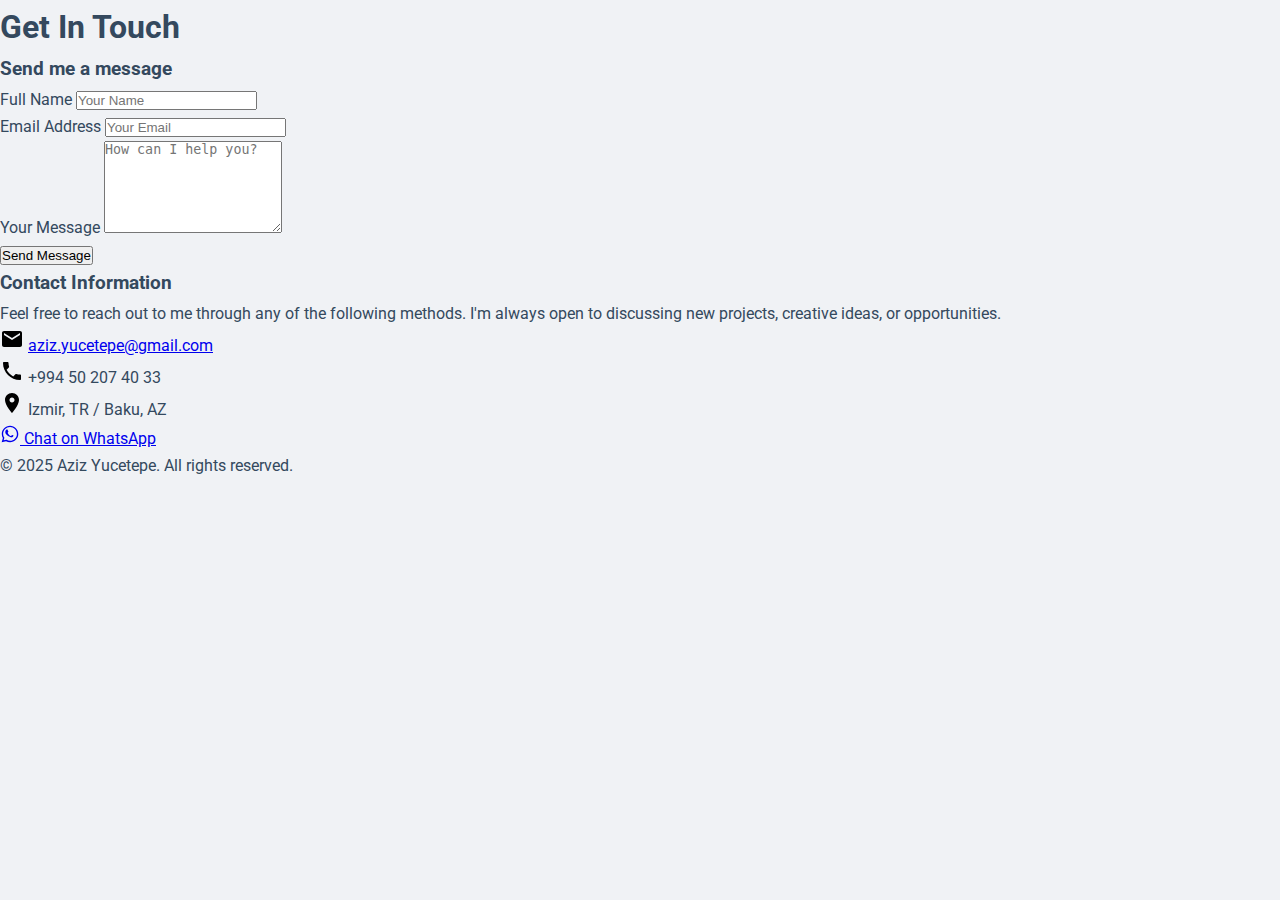
<file: contact.html>
<!DOCTYPE html>
<html lang="en">
<head>
    <meta charset="UTF-8">
    <meta name="viewport" content="width=device-width, initial-scale=1.0">
    <title>Contact | Aziz Yucetepe</title>
    <link rel="stylesheet" href="style.css">
    <link rel="icon" href="/favicon.ico" sizes="any">
<link rel="icon" href="images/logo.svg" type="image/svg+xml">
<link rel="apple-touch-icon" href="images/apple-touch-icon.png">
    <meta property="og:image" content="https://ayucetepe.github.io/images/logo.png">
    <script src="translations.js"></script>
</head>
<body>
  <header id="global-header"></header>

    <div class="container">
        <main>
            <h1 class="page-title">Get In Touch</h1>

            <div class="contact-page-wrapper card">
                <!-- Sol Taraf: İletişim Formu -->
                <div class="contact-form-section">
                    <h3>Send me a message</h3>
                    <!--
                        ÖNEMLİ: Aşağıdaki 'action' kısmını kendi Formspree URL'n ile değiştir!
                    -->
                    <!-- Bu bloğu kopyalayıp mevcut formun yerine yapıştır -->
<form action="https://formspree.io/f/mdkbjozv" method="POST">
    <div class="form-group">
        <label for="name">Full Name</label>
        <input type="text" id="name" name="name" placeholder="Your Name" required>
    </div>
    <div class="form-group">
        <label for="email">Email Address</label>
        <input type="email" id="email" name="email" placeholder="Your Email" required>
    </div>
    <div class="form-group">
        <label for="message">Your Message</label>
        <textarea id="message" name="message" rows="6" placeholder="How can I help you?" required></textarea>
    </div>
    <button type="submit" class="btn btn-primary">Send Message</button>
</form>
                </div>

                <!-- Sağ Taraf: Diğer İletişim Bilgileri -->
                <div class="contact-info-section">
                    <h3>Contact Information</h3>
                    <p>Feel free to reach out to me through any of the following methods. I'm always open to discussing new projects, creative ideas, or opportunities.</p>

                    <div class="info-item">
                        <!-- Email Icon -->
                        <svg xmlns="http://www.w3.org/2000/svg" width="24" height="24" viewBox="0 0 24 24"><path d="M20 4H4c-1.1 0-1.99.9-1.99 2L2 18c0 1.1.9 2 2 2h16c1.1 0 2-.9 2-2V6c0-1.1-.9-2-2-2zm0 4l-8 5-8-5V6l8 5 8-5v2z"/></svg>
                        <a href="mailto:aziz.yucetepe@gmail.com">aziz.yucetepe@gmail.com</a>
                    </div>

                    <div class="info-item">
                         <!-- Phone Icon -->
                        <svg xmlns="http://www.w3.org/2000/svg" width="24" height="24" viewBox="0 0 24 24"><path d="M6.62 10.79c1.44 2.83 3.76 5.14 6.59 6.59l2.2-2.2c.27-.27.67-.36 1.02-.24 1.12.37 2.33.57 3.57.57.55 0 1 .45 1 1V20c0 .55-.45 1-1 1-9.39 0-17-7.61-17-17 0-.55.45-1 1-1h3.5c.55 0 1 .45 1 1 0 1.25.2 2.45.57 3.57.11.35.03.74-.25 1.02l-2.2 2.2z"/></svg>
                        <span>+994 50 207 40 33</span>
                    </div>

                     <div class="info-item">
                        <!-- Location Icon -->
                        <svg xmlns="http://www.w3.org/2000/svg" width="24" height="24" viewBox="0 0 24 24"><path d="M12 2C8.13 2 5 5.13 5 9c0 5.25 7 13 7 13s7-7.75 7-13c0-3.87-3.13-7-7-7zm0 9.5c-1.38 0-2.5-1.12-2.5-2.5s1.12-2.5 2.5-2.5 2.5 1.12 2.5 2.5-1.12 2.5-2.5 2.5z"/></svg>
                        <span>Izmir, TR / Baku, AZ</span>
                    </div>

                    <a href="https://wa.me/994502074033" target="_blank" class="btn btn-whatsapp-small">
                        <!-- WhatsApp Icon -->
                        <svg xmlns="http://www.w3.org/2000/svg" width="20" height="20" viewBox="0 0 24 24"><path fill="currentColor" d="M12.04 2c-5.46 0-9.91 4.45-9.91 9.91 0 1.75.46 3.45 1.32 4.95L2 22l5.25-1.38c1.45.79 3.08 1.21 4.79 1.21 5.46 0 9.91-4.45 9.91-9.91S17.5 2 12.04 2zM12.04 20.12c-1.48 0-2.93-.4-4.2-1.15l-.3-.18-3.12.82.83-3.04-.2-.31c-.82-1.31-1.26-2.82-1.26-4.38 0-4.54 3.7-8.24 8.24-8.24 4.54 0 8.24 3.7 8.24 8.24s-3.7 8.24-8.24 8.24zm4.52-6.14c-.25-.12-1.47-.72-1.7-.82s-.39-.12-.56.12c-.17.25-.64.82-.79.99s-.29.17-.54.05c-.25-.12-1.07-.39-2.04-1.26s-1.45-1.92-1.61-2.24c-.17-.32-.02-.49.1-.64s.25-.29.37-.44c.12-.12.17-.25.25-.41s.04-.29-.02-.41c-.06-.12-.56-1.34-.76-1.84s-.4-.42-.56-.42h-.54c-.17 0-.44.05-.67.29s-.86.84-1.06 2.04c-.2 1.2 0 2.4 1.22 3.62 1.21 1.22 2.67 2.2 4.63 3.01.48.2.86.32 1.15.41.48.15.91.13 1.26-.05.39-.21 1.04-.95 1.19-1.24s.15-.29.1-.41l-.25-.13z"/></svg>
                        <span>Chat on WhatsApp</span>
                    </a>
                </div>
            </div>
        </main>
    </div>

    <footer>
        <p>&copy; 2025 Aziz Yucetepe. All rights reserved.</p>
    </footer>

    <script src="script.js"></script>
</body>
</html>
</file>
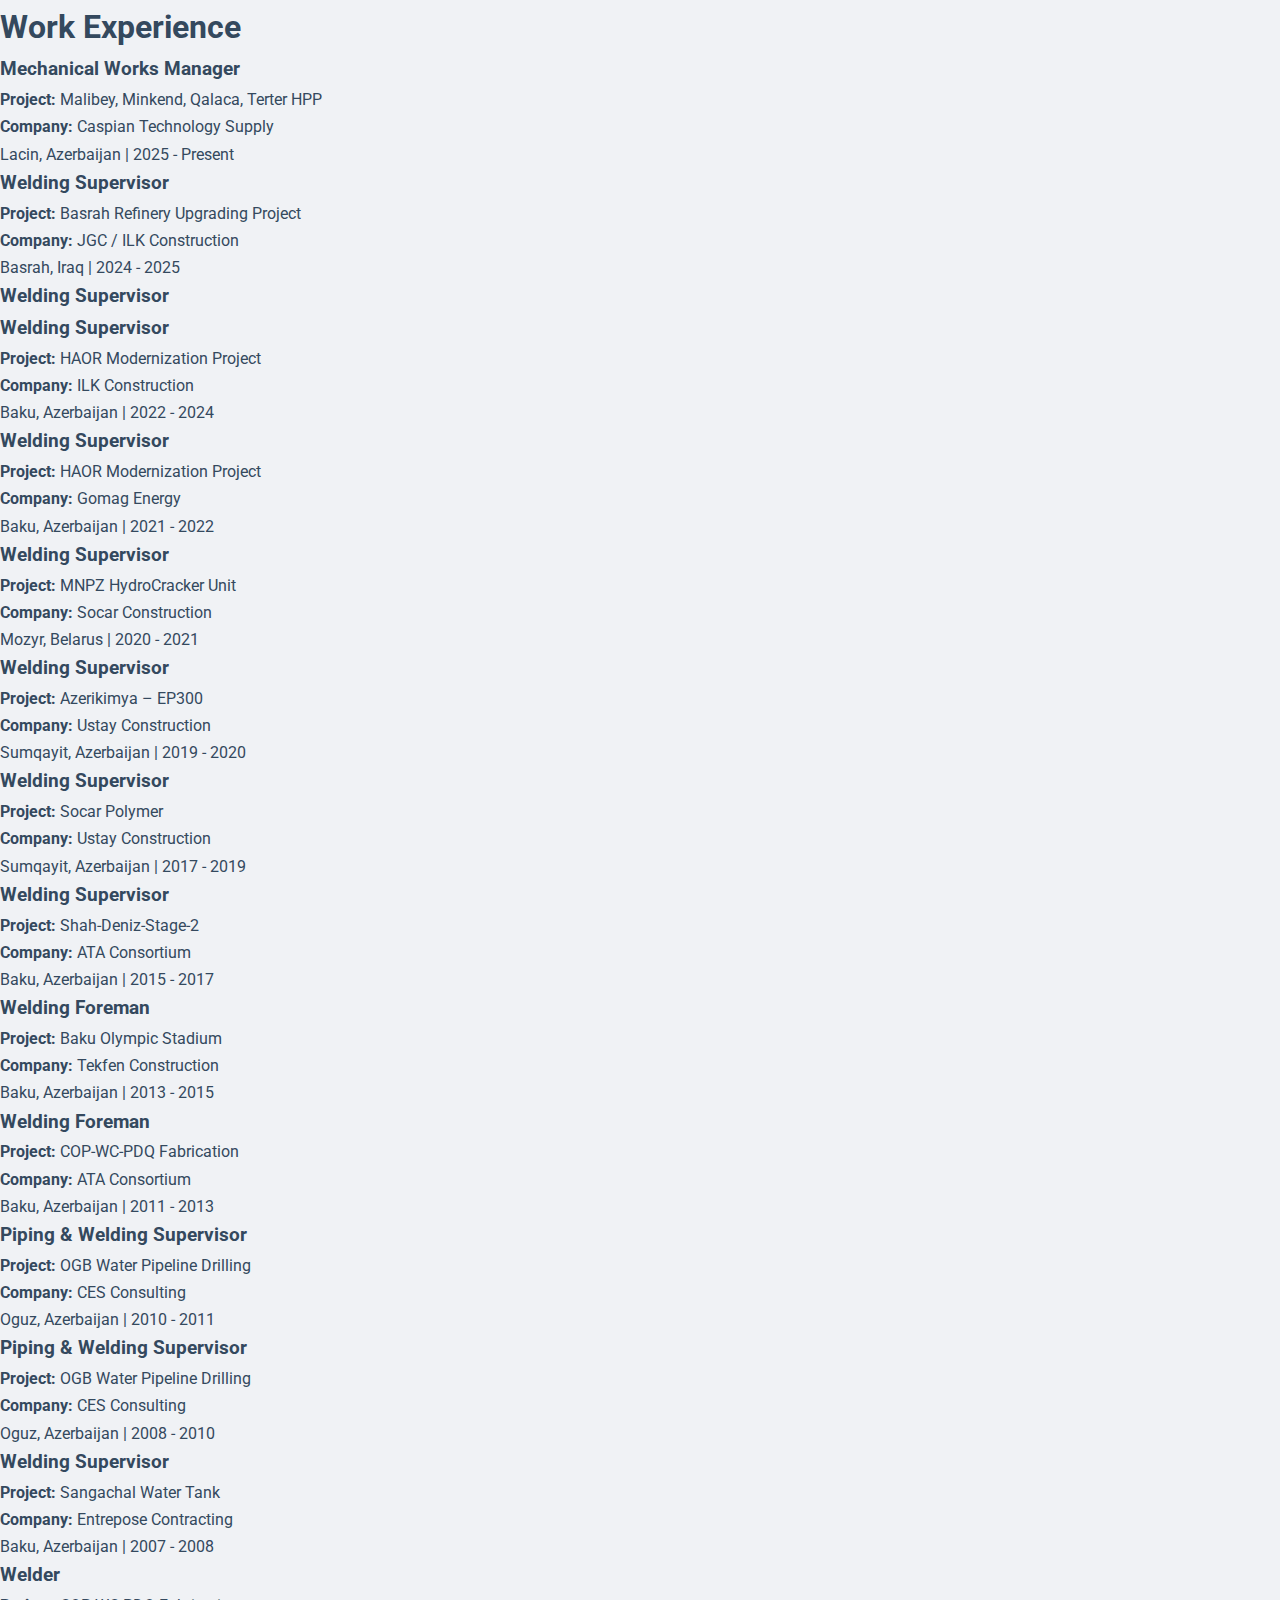
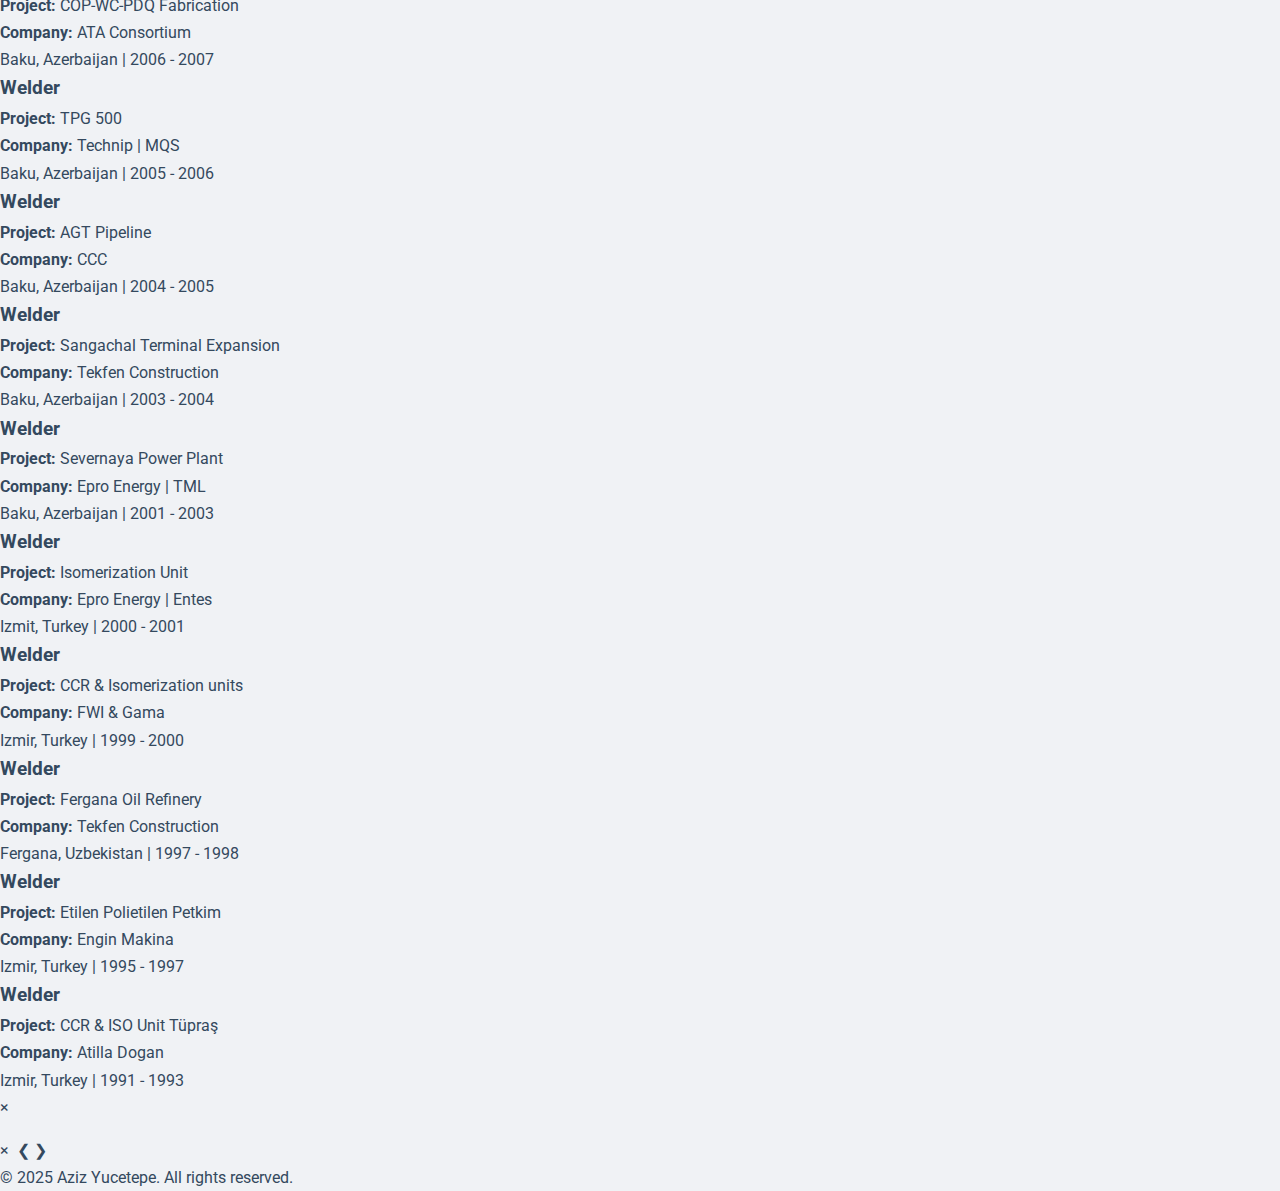
<file: experience.html>
<!DOCTYPE html>
<html lang="en">
<head>
    <meta charset="UTF-8">
    <meta name="viewport" content="width=device-width, initial-scale=1.0">
    <title data-translate="experience_title">Work Experience | Aziz Yucetepe</title>
    <link rel="stylesheet" href="style.css">
    <link rel="stylesheet" href="https://cdnjs.cloudflare.com/ajax/libs/font-awesome/6.4.0/css/all.min.css">
    <link rel="icon" href="/favicon.ico" sizes="any">
    <link rel="icon" href="images/logo.svg" type="image/svg+xml">
    <link rel="apple-touch-icon" href="images/apple-touch-icon.png">
    <script src="translations.js"></script>
    <meta property="og:title" content="Aziz Yucetepe | Welding Supervisor & Inspector">
    <meta property="og:image" content="https://ayucetepe.github.io/images/logo.png">
</head>
<body>
  <header id="global-header"></header>

    <div class="container">
        <main>
            <h1 class="page-title" data-translate="experience_title">Work Experience</h1>
            <div class="card-grid">

              <!-- 0. KART (LACIN) -->
              <div class="card work-card" data-id="0"
                   data-gallery="photos\hes\hes1.jpg, photos\hes\hes2.jpg, photos\hes\hes3.jpg, photos\hes\hes4.png"
                   data-title="Mechanical Works Manager"
                   data-project="Malibey, Minkend, Qalaca, Terter HPP"
                   data-client="SIBA CONSULTANCY ENG. LTD."
                   data-company="Caspian Technology Supply"
                   data-location="Lacin, Azerbaijan"
                   data-date="2025 - Present"
                   data-contacts='[{"name": "ATSIZ KILIÇ", "title": "Country Manager", "linkedin": "https://www.linkedin.com/in/atsizkilic/", "whatsapp": "+994556606267"}, {"name": "ALİ ÖZALTIN", "title": "Project Manager", "linkedin": "https://www.linkedin.com/in/ali-%C3%B6zalt%C4%B1n-a0385543/", "whatsapp": "+994502033497"}]'>
                  <h3>Mechanical Works Manager</h3>
                  <div class="job-details">
                      <p><strong>Project:</strong> Malibey, Minkend, Qalaca, Terter HPP</p>
                      <p><strong>Company:</strong> Caspian Technology Supply</p>
                      <p class="location-date">Lacin, Azerbaijan | 2025 - Present</p>
                  </div>
              </div>

                <!-- 1. KART (IRAQ) -->
                <div class="card work-card" data-id="1"
                     data-gallery="https://www.oilandgasmiddleeast.com/cloud/2021/08/09/14jgc_1.jpg, https://www.jgc.com/en/projects/img/projects_im021.jpg, https://www.jgc.com/en/projects/img/075_im03.jpg"
                     data-title="Welding Supervisor"
                     data-project="Basrah Refinery Upgrading Project (GC2)"
                     data-client="South Refineries Company"
                     data-company="JGC / ILK Construction"
                     data-location="Basrah, Iraq"
                     data-date="2024 - 2025"
                     data-contacts='[{"name": "Can Karaman", "title": "Projects Manager", "linkedin": "https://www.linkedin.com/in/can-karaman-88784475/", "whatsapp": "+905327618581"}, {"name": "Zaur Najafzade", "title": "Construction Manager", "linkedin": "https://www.linkedin.com/in/zaur-najafzade-771716230/", "whatsapp": "+994503235724"}, {"name": "Cankat Sarıçam", "title": "Welding Engineer", "linkedin": "https://www.linkedin.com/in/cankatsaricam/", "whatsapp": "+905313044710"}]'>
                    <h3>Welding Supervisor</h3>
                    <div class="job-details">
                        <p><strong>Project:</strong> Basrah Refinery Upgrading Project</p>
                        <p><strong>Company:</strong> JGC / ILK Construction</p>
                        <p class="location-date">Basrah, Iraq | 2024 - 2025</p>
                    </div>
                </div>

                <!-- 2. KART (HAOR ILK) -->
                <div class="card work-card" data-id="2"
                     data-gallery="photos/haorilk/haorilk1.jpg, photos/haorilk/haorilk2.jpg"
                     data-title="Welding Supervisor"
                     data-project="HAOR Modernization Project"
                     data-client="Maire Tecnimont – KT"
                     data-company="ILK Construction"
                     data-location="Baku, Azerbaijan"
                     data-date="2022 - 2024"
                     data-contacts='[{"name": "Ahmet Finci", "title": "Project Manager", "linkedin": "https://www.linkedin.com/in/ahmet-finci-6a85a0147/"}, {"name": "Ali Rıza Taçyıldız", "title": "Construction Manager", "linkedin": "https://www.linkedin.com/in/ali-r%C4%B1za-ta%C3%A7y%C4%B1ld%C4%B1z-4b0a42b7/", "whatsapp": "+994554550998"}, {"name": "Cemal Kaya", "title": "Meintenance Manager", "linkedin": "https://www.linkedin.com/in/cemal-kaya-b0ba65108/", "whatsapp": "+994103146262"}]'>
                    <h3>Welding Supervisor</h3>
                    <h3>Welding Supervisor</h3>
                    <div class="job-details">
                        <p><strong>Project:</strong> HAOR Modernization Project</p>
                        <p><strong>Company:</strong> ILK Construction</p>
                        <p class="location-date">Baku, Azerbaijan | 2022 - 2024</p>
                    </div>
                </div>

                <!-- 3. KART (HAOR GOMAG) -->
                <div class="card work-card" data-id="3"
                     data-gallery="https://raw.githubusercontent.com/ayucetepe/ayucetepe.github.io/refs/heads/main/photos/haorgomag/haorgomag1.jpg, https://raw.githubusercontent.com/ayucetepe/ayucetepe.github.io/refs/heads/main/photos/haorgomag/haorgomag2.jpeg, https://raw.githubusercontent.com/ayucetepe/ayucetepe.github.io/refs/heads/main/photos/haorgomag/haorgomag3.jpeg"
                     data-title="Welding Supervisor"
                     data-project="HAOR Modernization Project"
                     data-client="Tecnicas Reunidas"
                     data-company="Gomag Energy"
                     data-location="Baku, Azerbaijan"
                     data-date="2021 - 2022"
                     data-contacts='[{"name": "Ali Gürgöz", "title": "General Manager", "linkedin": "https://www.linkedin.com/in/ali-gurgoz-0a2236289/"}, {"name": "Düzgün Yeklitaş", "title": "Construction Manager", "linkedin": "https://www.linkedin.com/in/d%C3%BCzg%C3%BCn-yeklitas-12417a84/", "whatsapp": "+905445171762"}]'>
                    <h3>Welding Supervisor</h3>
                    <div class="job-details">
                        <p><strong>Project:</strong> HAOR Modernization Project</p>
                        <p><strong>Company:</strong> Gomag Energy</p>
                        <p class="location-date">Baku, Azerbaijan | 2021 - 2022</p>
                    </div>
                </div>

                <!-- 4. KART (MNPZ) -->
                <div class="card work-card" data-id="4"
                     data-gallery="https://raw.githubusercontent.com/ayucetepe/ayucetepe.github.io/refs/heads/main/photos/mozyr/mnpz1.jpg, https://raw.githubusercontent.com/ayucetepe/ayucetepe.github.io/refs/heads/main/photos/mozyr/mnpz2.jpeg, https://raw.githubusercontent.com/ayucetepe/ayucetepe.github.io/refs/heads/main/photos/mozyr/mnpz3.jpg"
                     data-title="Welding Supervisor"
                     data-project="MNPZ HydroCracker Unit"
                     data-client="MNPZ"
                     data-company="Socar Construction"
                     data-location="Mozyr, Belarus"
                     data-date="2020 - 2021"
                     data-contacts='[{"name": "Engin Güngörmüş", "title": "Project Director", "linkedin": "https://www.linkedin.com/in/engin-gungormus-bb13bab/", "whatsapp": "+79858184050"}]'>
                    <h3>Welding Supervisor</h3>
                    <div class="job-details">
                        <p><strong>Project:</strong> MNPZ HydroCracker Unit</p>
                        <p><strong>Company:</strong> Socar Construction</p>
                        <p class="location-date">Mozyr, Belarus | 2020 - 2021</p>
                    </div>
                </div>

                <!-- 5. KART (EP300) -->
                <div class="card work-card" data-id="5"
                     data-gallery="https://raw.githubusercontent.com/ayucetepe/ayucetepe.github.io/refs/heads/main/photos/socarep300/ep3001.jpg, https://raw.githubusercontent.com/ayucetepe/ayucetepe.github.io/refs/heads/main/photos/socarep300/ep3002.jpg, https://raw.githubusercontent.com/ayucetepe/ayucetepe.github.io/refs/heads/main/photos/socarep300/ep3003.jpg"
                     data-title="Welding Supervisor"
                     data-project="Azerikimya – EP300"
                     data-client="TechnipFMC"
                     data-company="Ustay Construction"
                     data-location="Sumqayit, Azerbaijan"
                     data-date="2019 - 2020"
                     data-contacts='[{"name": "Fırat Coşkun", "title": "Piping Manager", "linkedin": "https://www.linkedin.com/in/frtcoskun/", "whatsapp": "+905555971745"}, {"name": "Ozan Çil", "title": "Welding Engineer", "linkedin": "https://www.linkedin.com/in/ozan-%C3%A7il-37a36193/", "whatsapp": "+905447268169"}]'>
                    <h3>Welding Supervisor</h3>
                    <div class="job-details">
                        <p><strong>Project:</strong> Azerikimya – EP300</p>
                        <p><strong>Company:</strong> Ustay Construction</p>
                        <p class="location-date">Sumqayit, Azerbaijan | 2019 - 2020</p>
                    </div>
                </div>

                <!-- 6. KART (SOCAR POLYMER) -->
                <div class="card work-card" data-id="6"
                     data-gallery="https://raw.githubusercontent.com/ayucetepe/ayucetepe.github.io/refs/heads/main/photos/socarpolymr/polymr1.jpg, https://raw.githubusercontent.com/ayucetepe/ayucetepe.github.io/refs/heads/main/photos/socarpolymr/polymr2.jpg, https://raw.githubusercontent.com/ayucetepe/ayucetepe.github.io/refs/heads/main/photos/socarpolymr/polymr3.jpg"
                     data-title="Welding Supervisor"
                     data-project="Socar Polymer – PP / HDPE"
                     data-client="Maire Tecnimont – KT"
                     data-company="Ustay Construction"
                     data-location="Sumqayit, Azerbaijan"
                     data-date="2017 - 2019"
                     data-contacts='[{"name": "Engin Güngörmüş", "title": "Project Director", "linkedin": "https://www.linkedin.com/in/engin-gungormus-bb13bab/", "whatsapp": "+79858184050"}, {"name": "Çağatay Çağlayan", "title": "Country Manager", "linkedin": "https://www.linkedin.com/in/cagatay-caglayan-4ba7037a/", "whatsapp": "+79269428962"}]'>
                    <h3>Welding Supervisor</h3>
                    <div class="job-details">
                        <p><strong>Project:</strong> Socar Polymer</p>
                        <p><strong>Company:</strong> Ustay Construction</p>
                        <p class="location-date">Sumqayit, Azerbaijan | 2017 - 2019</p>
                    </div>
                </div>

                <!-- 7. KART (SHAH DENIZ) -->
                <div class="card work-card" data-id="7"
                     data-gallery="https://raw.githubusercontent.com/ayucetepe/ayucetepe.github.io/refs/heads/main/photos/shahdeniz2/ata1.jpg, https://raw.githubusercontent.com/ayucetepe/ayucetepe.github.io/refs/heads/main/photos/shahdeniz2/ata2.jpg, https://raw.githubusercontent.com/ayucetepe/ayucetepe.github.io/refs/heads/main/photos/shahdeniz2/ata3.jpg"
                     data-title="Welding Supervisor"
                     data-project="Shah-Deniz-Stage-2 (SD2)"
                     data-client="BP Exploration"
                     data-company="ATA Consortium"
                     data-location="Baku, Azerbaijan"
                     data-date="2015 - 2017"
                     data-contacts='[{"name": "Özgür Yıldız", "title": "Construction Manager", "linkedin": "https://www.linkedin.com/in/ozgur-yildiz-pmp%C2%AE-5430b366/", "whatsapp": "+905446654332"}]'>
                    <h3>Welding Supervisor</h3>
                    <div class="job-details">
                        <p><strong>Project:</strong> Shah-Deniz-Stage-2</p>
                        <p><strong>Company:</strong> ATA Consortium</p>
                        <p class="location-date">Baku, Azerbaijan | 2015 - 2017</p>
                    </div>
                </div>

                <!-- 8. KART (STADIUM) -->
<div class="card work-card" data-id="8"
     data-gallery="photos/stadiom/olimpic1.jpg, photos/stadiom/olimpic2.jpg, photos/stadiom/olimpic3.jpg"
     data-title="Welding Foreman"
     data-project="Baku Olympic Stadium Project"
     data-client="SOCAR"
     data-company="Tekfen Construction"
     data-location="Baku, Azerbaijan"
     data-date="2013 - 2015"
     data-contacts='[{"name": "Özgür Yıldız", "title": "Construction Manager", "linkedin": "https://www.linkedin.com/in/ozgur-yildiz-pmp%C2%AE-5430b366/", "whatsapp": "+905546654332"}]'>

    <h3>Welding Foreman</h3>
    <div class="job-details">
        <p><strong>Project:</strong> Baku Olympic Stadium</p>
        <p><strong>Company:</strong> Tekfen Construction</p>
        <p class="location-date">Baku, Azerbaijan | 2013 - 2015</p>
    </div>
</div>

<!-- 9. KART (COP-WC) -->
<div class="card work-card" data-id="9"
data-gallery="https://raw.githubusercontent.com/ayucetepe/ayucetepe.github.io/refs/heads/main/photos/COP-WC-PDQ/atayard1.jpg, https://raw.githubusercontent.com/ayucetepe/ayucetepe.github.io/refs/heads/main/photos/COP-WC-PDQ/atayard2.jpg, https://raw.githubusercontent.com/ayucetepe/ayucetepe.github.io/refs/heads/main/photos/COP-WC-PDQ/atayard3.jpg"
data-title="Welding Foreman"
data-project="COP-WC-PDQ Fabrication"
data-client="AIOC"
data-company="ATA Consortium"
data-location="Baku, Azerbaijan"
data-date="2011 - 2013"
data-contacts='[{"name": "Özgür Yıldız", "title": "Construction Manager", "linkedin": "https://www.linkedin.com/in/ozgur-yildiz-pmp%C2%AE-5430b366/", "whatsapp": "+905546654332"}, {"name": "Bülent Uzel", "title": "Piping Engineer", "linkedin": "https://www.linkedin.com/in/b%C3%BClent-uzel-53060440/", "whatsapp": "+905417142510"}]'>

<h3>Welding Foreman</h3>
<div class="job-details">
<p><strong>Project:</strong> COP-WC-PDQ Fabrication</p>
<p><strong>Company:</strong> ATA Consortium</p>
<p class="location-date">Baku, Azerbaijan | 2011 - 2013</p>
</div>
</div>

                <!-- 10. KART (OGB DRILLING) -->
                <div class="card work-card" data-id="10"
                     data-gallery="https://raw.githubusercontent.com/ayucetepe/ayucetepe.github.io/refs/heads/main/photos/ogb/ogb1.jpg, https://raw.githubusercontent.com/ayucetepe/ayucetepe.github.io/refs/heads/main/photos/ogb/ogb2.jpg"
                     data-title="Piping & Welding Supervisor"
                     data-project="OGB Water Pipeline Drilling"
                     data-client="Azersu"
                     data-company="CES Consulting"
                     data-location="Oguz, Azerbaijan"
                     data-date="2010 - 2011"
                     data-contacts='[{"name": "Elkin Rüstemov", "title": "Head of Research and Development Water Sources Division", "linkedin": "https://www.linkedin.com/in/elkin-r-80747340/", "whatsapp": ""}]'>
                    <h3>Piping & Welding Supervisor</h3>
                    <div class="job-details">
                        <p><strong>Project:</strong> OGB Water Pipeline Drilling</p>
                        <p><strong>Company:</strong> CES Consulting</p>
                        <p class="location-date">Oguz, Azerbaijan | 2010 - 2011</p>
                    </div>
                </div>

                <!-- 11. KART (OGB PIPELINE) -->
                <div class="card work-card" data-id="11"
                     data-gallery="https://raw.githubusercontent.com/ayucetepe/ayucetepe.github.io/refs/heads/main/photos/ogb/ogb1.jpg, https://raw.githubusercontent.com/ayucetepe/ayucetepe.github.io/refs/heads/main/photos/ogb/ogb2.jpg"
                     data-title="Piping & Welding Supervisor"
                     data-project="OGB Water Pipeline Drilling"
                     data-client="Azersu"
                     data-company="CES Consulting"
                     data-location="Oguz, Azerbaijan"
                     data-date="2010 - 2011"
                     data-contacts='[{"name": "Elkin Rüstemov", "title": "Head of Research and Development Water Sources Division", "linkedin": "https://www.linkedin.com/in/elkin-r-80747340/", "whatsapp": ""}]'>
                    <h3>Piping & Welding Supervisor</h3>
                    <div class="job-details">
                        <p><strong>Project:</strong> OGB Water Pipeline Drilling</p>
                        <p><strong>Company:</strong> CES Consulting</p>
                        <p class="location-date">Oguz, Azerbaijan | 2008 - 2010</p>
                    </div>
                </div>

                <!-- 12. KART (SANGACHAL TANK) -->
                <div class="card work-card" data-id="12"
                     data-gallery="photos\Entrepose\tml1.jpg, photos\Entrepose\tml2.jpg, photos\Entrepose\tml3.jpg"
                     data-title="Welding Supervisor"
                     data-project="Sangachal Terminal Water Tank"
                     data-client="AIOC"
                     data-company="Entrepose Contracting"
                     data-location="Baku, Azerbaijan"
                     data-date="2007 - 2008"
                     data-contacts='[{"name": "Sabri Ünlü", "title": "Mechanical Engineer", "linkedin": "https://www.linkedin.com/in/sabri-%C3%BCnl%C3%BC-405b88b6/", "whatsapp": ""}]'>
                    <h3>Welding Supervisor</h3>
                    <div class="job-details">
                        <p><strong>Project:</strong> Sangachal Water Tank</p>
                        <p><strong>Company:</strong> Entrepose Contracting</p>
                        <p class="location-date">Baku, Azerbaijan | 2007 - 2008</p>
                    </div>
                </div>

                <!-- 13. KART (WELDER) -->
                <div class="card work-card" data-id="13"
                     data-title="Welder"
                     data-project="COP-WC-PDQ Fabrication"
                     data-company="ATA Consortium"
                     data-location="Baku, Azerbaijan"
                     data-date="2006 - 2007">
                    <h3>Welder</h3>
                    <div class="job-details">
                        <p><strong>Project:</strong> COP-WC-PDQ Fabrication</p>
                        <p><strong>Company:</strong> ATA Consortium</p>
                        <p class="location-date">Baku, Azerbaijan | 2006 - 2007</p>
                    </div>
                </div>

                <!-- 14. KART -->
                <div class="card work-card" data-id="14"
                     data-title="Welder"
                     data-project="TPG 500 outside North Sea"
                     data-company="Technip | MQS"
                     data-location="Baku, Azerbaijan"
                     data-date="2005 - 2006">
                    <h3>Welder</h3>
                    <div class="job-details">
                        <p><strong>Project:</strong> TPG 500</p>
                        <p><strong>Company:</strong> Technip | MQS</p>
                        <p class="location-date">Baku, Azerbaijan | 2005 - 2006</p>
                    </div>
                </div>

                <!-- 15. KART -->
                <div class="card work-card" data-id="15"
                     data-title="Welder"
                     data-project="AGT Pipeline"
                     data-company="CCC"
                     data-location="Baku, Azerbaijan"
                     data-date="2004 - 2005">
                    <h3>Welder</h3>
                    <div class="job-details">
                        <p><strong>Project:</strong> AGT Pipeline</p>
                        <p><strong>Company:</strong> CCC</p>
                        <p class="location-date">Baku, Azerbaijan | 2004 - 2005</p>
                    </div>
                </div>

                <!-- 16. KART -->
                <div class="card work-card" data-id="16"
                     data-title="Welder"
                     data-project="Sangachal Terminal Expansion"
                     data-company="Tekfen Construction"
                     data-location="Baku, Azerbaijan"
                     data-date="2003 - 2004">
                    <h3>Welder</h3>
                    <div class="job-details">
                        <p><strong>Project:</strong> Sangachal Terminal Expansion</p>
                        <p><strong>Company:</strong> Tekfen Construction</p>
                        <p class="location-date">Baku, Azerbaijan | 2003 - 2004</p>
                    </div>
                </div>

                <!-- 17. KART -->
                <div class="card work-card" data-id="17"
                     data-title="Welder"
                     data-project="Severnaya Power Plant"
                     data-company="Epro Energy | TML"
                     data-location="Baku, Azerbaijan"
                     data-date="2001 - 2003">
                    <h3>Welder</h3>
                    <div class="job-details">
                        <p><strong>Project:</strong> Severnaya Power Plant</p>
                        <p><strong>Company:</strong> Epro Energy | TML</p>
                        <p class="location-date">Baku, Azerbaijan | 2001 - 2003</p>
                    </div>
                </div>

                <!-- 18. KART -->
                <div class="card work-card" data-id="18"
                     data-title="Welder"
                     data-project="Isomerization Unit"
                     data-company="Epro Energy | Entes"
                     data-location="Izmit, Turkey"
                     data-date="2000 - 2001">
                    <h3>Welder</h3>
                    <div class="job-details">
                        <p><strong>Project:</strong> Isomerization Unit</p>
                        <p><strong>Company:</strong> Epro Energy | Entes</p>
                        <p class="location-date">Izmit, Turkey | 2000 - 2001</p>
                    </div>
                </div>

                <!-- 19. KART -->
                <div class="card work-card" data-id="19"
                     data-title="Welder"
                     data-project="CCR & Isomerization units"
                     data-company="FWI & Gama"
                     data-location="Izmir, Turkey"
                     data-date="1999 - 2000">
                    <h3>Welder</h3>
                    <div class="job-details">
                        <p><strong>Project:</strong> CCR & Isomerization units</p>
                        <p><strong>Company:</strong> FWI & Gama</p>
                        <p class="location-date">Izmir, Turkey | 1999 - 2000</p>
                    </div>
                </div>

                <!-- 20. KART -->
                <div class="card work-card" data-id="20"
                     data-title="Welder"
                     data-project="Fergana Oil Refinery"
                     data-company="Tekfen Construction"
                     data-location="Fergana, Uzbekistan"
                     data-date="1997 - 1998">
                    <h3>Welder</h3>
                    <div class="job-details">
                        <p><strong>Project:</strong> Fergana Oil Refinery</p>
                        <p><strong>Company:</strong> Tekfen Construction</p>
                        <p class="location-date">Fergana, Uzbekistan | 1997 - 1998</p>
                    </div>
                </div>

                <!-- 21. KART -->
                <div class="card work-card" data-id="21"
                     data-title="Welder"
                     data-project="Etilen Polietilen Petkim"
                     data-company="Engin Makina"
                     data-location="Izmir, Turkey"
                     data-date="1995 - 1997">
                    <h3>Welder</h3>
                    <div class="job-details">
                        <p><strong>Project:</strong> Etilen Polietilen Petkim</p>
                        <p><strong>Company:</strong> Engin Makina</p>
                        <p class="location-date">Izmir, Turkey | 1995 - 1997</p>
                    </div>
                </div>

                <!-- 22. KART -->
                <div class="card work-card" data-id="22"
                     data-title="Welder"
                     data-project="CCR & ISO Unit Tüpraş"
                     data-company="Atilla Dogan"
                     data-location="Izmir, Turkey"
                     data-date="1991 - 1993">
                    <h3>Welder</h3>
                    <div class="job-details">
                        <p><strong>Project:</strong> CCR & ISO Unit Tüpraş</p>
                        <p><strong>Company:</strong> Atilla Dogan</p>
                        <p class="location-date">Izmir, Turkey | 1991 - 1993</p>
                    </div>
                </div>

            </div>
        </main>
    </div>

    <!-- MODAL (DETAY VE GALERİ PENCERESİ) -->
    <div id="experienceModal" class="modal">
        <div class="modal-content">
            <span class="close-btn">&times;</span>
            <h2 id="modal-title"></h2>
            <p id="modal-meta" style="color: var(--secondary-text-color); font-weight: 600; margin-bottom: 1rem; font-size: 0.9rem;"></p>
            <div id="modal-description" style="line-height: 1.8;"></div>

            <!-- GALERİ BUTONU -->
            <div id="modal-gallery-section" style="display:none; margin-top: 20px; border-top: 1px solid #eee; padding-top: 15px; text-align: center;">
                <button id="open-gallery-btn" class="btn btn-primary" style="display: inline-flex; align-items: center; gap: 10px;">
                    <i class="fas fa-images"></i>
                    <span data-translate="btn_view_gallery">View Project Gallery</span>
                </button>
            </div>
        </div>
    </div>

    <!-- LIGHTBOX (BÜYÜK RESİM GÖSTERİCİ) -->
    <div id="lightbox" class="lightbox">
        <span class="lightbox-close">&times;</span>
        <img class="lightbox-content" id="lightbox-img">
        <a class="prev" onclick="changeSlide(-1)">&#10094;</a>
        <a class="next" onclick="changeSlide(1)">&#10095;</a>
    </div>

    <footer>
        <p>&copy; 2025 Aziz Yucetepe. All rights reserved.</p>
    </footer>

    <script src="script.js"></script>
</body>
</html>
</file>
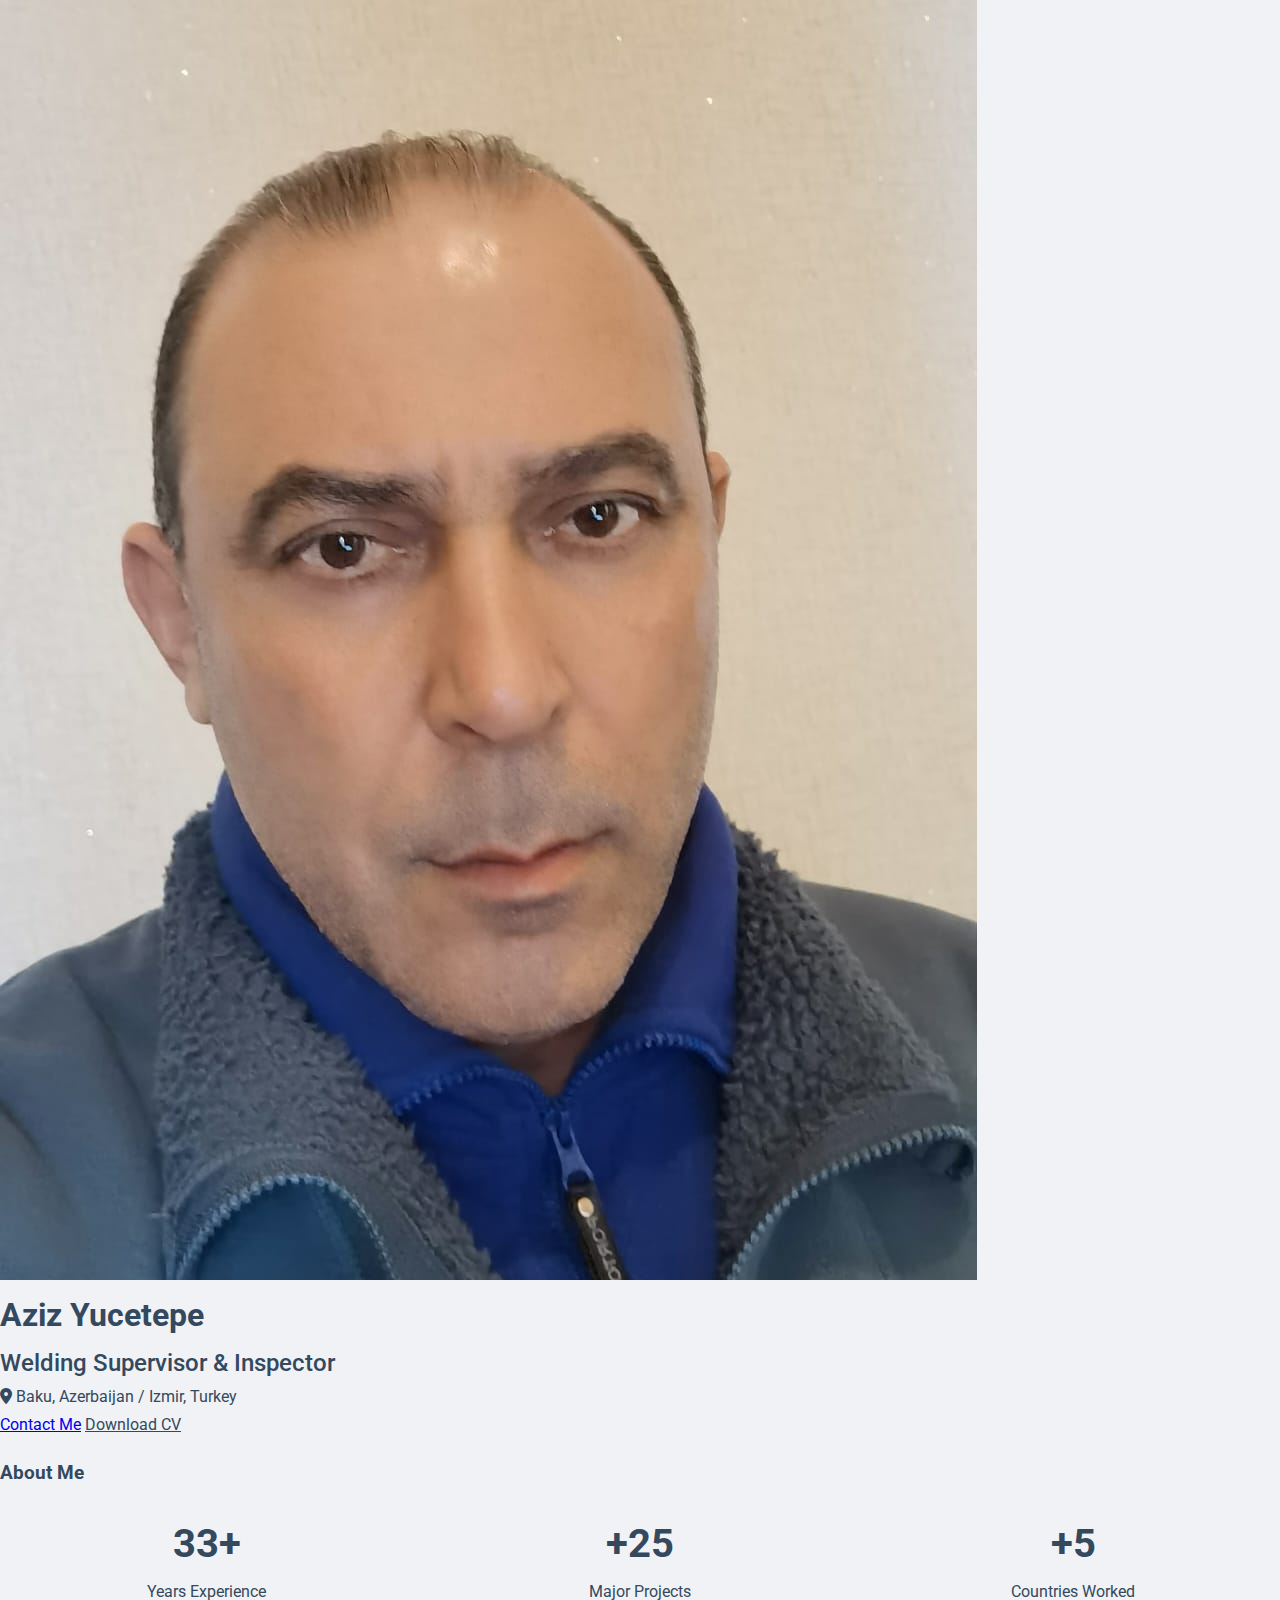
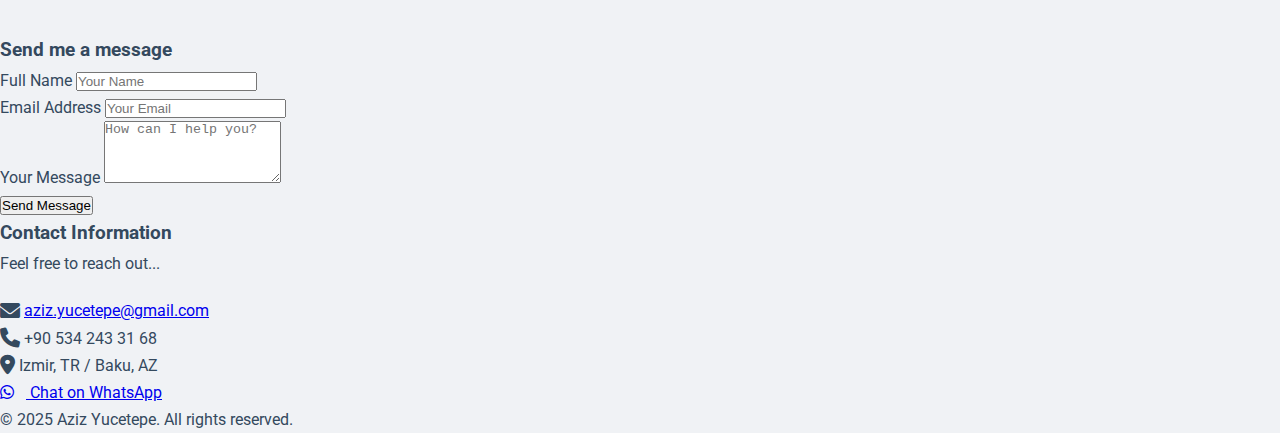
<file: profile.html>
<!DOCTYPE html>
<html lang="en">
<head>
    <meta charset="UTF-8">
    <meta name="viewport" content="width=device-width, initial-scale=1.0">
    <title>Profile | Aziz Yucetepe</title>
    <link rel="stylesheet" href="style.css">
    <link rel="stylesheet" href="https://cdnjs.cloudflare.com/ajax/libs/font-awesome/6.0.0/css/all.min.css">
   <link rel="icon" href="/favicon.ico" sizes="any">
<link rel="icon" href="images/logo.svg" type="image/svg+xml">
<link rel="apple-touch-icon" href="images/apple-touch-icon.png">
    <script src="translations.js"></script>

    <!-- SOSYAL MEDYA PAYLAŞIM AYARLARI -->
<meta property="og:title" content="Aziz Yucetepe | Welding Supervisor & Inspector">
<meta property="og:description" content="20+ years of experience in Oil & Gas, Power Plant, and Petrochemical industries. Available for Welding Supervisor & QA/QC roles.">
<meta property="og:image" content="https://ayucetepe.github.io/images/logo.png"> <!-- GitHub adresini buraya yazacaksın -->
<meta property="og:url" content="https://ayucetepe.github.io">
<meta property="og:type" content="website">
</head>
<body>
  <header id="global-header"></header>

    <div class="container">
        <main>
            <!-- PROFİL KARTI -->
            <div class="profile-header-card card">
                <!-- Kapak Fotoğrafı -->
                <div class="cover-photo" style="background-image: url('images/welding.jpg'); /* Buraya güzel bir kaynak resmi koyabilirsin */"></div>

                <div class="profile-content">
                    <!-- Profil Resmi -->
                    <div class="profile-avatar-large">
                        <img src="images/aziz.jpg" alt="Aziz Yucetepe" onerror="this.src='https://via.placeholder.com/150'">
                    </div>

                    <div class="profile-text">
                        <h1>Aziz Yucetepe</h1>
                        <h2 style="color:var(--primary-color); font-weight:500;">Welding Supervisor & Inspector</h2>
                        <p class="location"><i class="fas fa-map-marker-alt"></i> Baku, Azerbaijan / Izmir, Turkey</p>

                        <div class="profile-actions">
                            <!-- Contact Butonu: Tıklayınca aşağıya (#contact-section) gider -->
                            <a href="#contact-section" class="btn btn-primary">Contact Me</a>
                            <a href="Aziz Yucetepe.pdf" download class="btn" style="border:1px solid var(--primary-color); color:var(--primary-color)">Download CV</a>
                        </div>
                    </div>
                </div>
            </div>

            <!-- HAKKINDA -->
            <div class="card" style="margin-top: 20px;">
                <h3 data-translate="about_title">About Me</h3>
                <p style="line-height: 1.8;" data-translate="about_text">
                    <!-- Javascript burayı dolduracak -->
                </p>
            </div>

            <!-- İSTATİSTİKLER -->
            <div class="stats-grid" style="display: grid; grid-template-columns: repeat(auto-fit, minmax(200px, 1fr)); gap: 20px; margin-top: 20px;">
                <div class="card" style="text-align: center;">
                    <h2 style="color:var(--primary-color); font-size: 2.5rem;">33+</h2>
                    <p>Years Experience</p>
                </div>
                <div class="card" style="text-align: center;">
                    <h2 style="color:var(--primary-color); font-size: 2.5rem;">+25</h2>
                    <p>Major Projects</p>
                </div>
                <div class="card" style="text-align: center;">
                    <h2 style="color:var(--primary-color); font-size: 2.5rem;">+5</h2>
                    <p>Countries Worked</p>
                </div>
            </div>

            <!-- İLETİŞİM BÖLÜMÜ (Entegre Edildi) -->
            <div id="contact-section" class="contact-page-wrapper card" style="margin-top: 30px;">
                <!-- Sol Taraf: İletişim Formu -->
                <div class="contact-form-section">
                    <h3 data-translate="form_header">Send me a message</h3>
                    <form action="https://formspree.io/f/mdkbjozv" method="POST">
                        <div class="form-group">
                            <label for="name" data-translate="form_name">Full Name</label>
                            <input type="text" id="name" name="name" placeholder="Your Name" required>
                        </div>
                        <div class="form-group">
                            <label for="email" data-translate="form_email">Email Address</label>
                            <input type="email" id="email" name="email" placeholder="Your Email" required>
                        </div>
                        <div class="form-group">
                            <label for="message" data-translate="form_message">Your Message</label>
                            <textarea id="message" name="message" rows="4" placeholder="How can I help you?" required></textarea>
                        </div>
                        <button type="submit" class="btn btn-primary" data-translate="form_button">Send Message</button>
                    </form>
                </div>

                <!-- Sağ Taraf: İletişim Bilgileri -->
                <div class="contact-info-section">
                    <h3 data-translate="info_header">Contact Information</h3>
                    <p data-translate="info_text" style="margin-bottom: 20px;">Feel free to reach out...</p>

                    <div class="info-item">
                        <i class="fas fa-envelope fa-lg"></i>
                        <a href="mailto:aziz.yucetepe@gmail.com">aziz.yucetepe@gmail.com</a>
                    </div>

                    <div class="info-item">
                        <i class="fas fa-phone fa-lg"></i>
                        <span>+90 534 243 31 68</span>
                    </div>

                     <div class="info-item">
                        <i class="fas fa-map-marker-alt fa-lg"></i>
                        <span>Izmir, TR / Baku, AZ</span>
                    </div>

                    <a href="https://wa.me/994502074033" target="_blank" class="btn btn-whatsapp-small">
                        <i class="fab fa-whatsapp">&nbsp;&nbsp;&nbsp;</i> <span data-translate="info_whatsapp">Chat on WhatsApp</span>
                    </a>
                </div>
            </div>

        </main>
    </div>

    <footer>
        <p>&copy; 2025 Aziz Yucetepe. All rights reserved.</p>
    </footer>

    <script src="script.js"></script>
</body>
</html>
</file>
<file: style.css>
/* --- Global Settings & Reset --- */
@import url('https://fonts.googleapis.com/css2?family=Montserrat:wght@700&family=Roboto:wght@400;500&display=swap');

:root {
    --left-bg: #2c3e50;
    --right-bg: #ffffff;
    --primary-text: #34495e;
    --secondary-text: #ecf0f1;
    --accent-color: #3498db;
    --border-color: #dddddd;
    --page-bg: #f0f2f5;
}

* {
    margin: 0;
    padding: 0;
    box-sizing: border-box;
}

body {
    font-family: 'Roboto', sans-serif;
    background-color: var(--page-bg);
    color: var(--primary-text);
    line-height: 1.7;
}

/* --- Genel Sayfa Konteyneri --- */
.page-container {
    max-width: 1000px;
    margin: 40px auto;
    box-shadow: 0 4px 25px rgba(0, 0, 0, 0.15);
    background-color: var(--right-bg);
}

/* ------ BÖLÜM 1: İKİ KOLONLU YAPI ------ */
.two-column-layout {
    display: flex;
}

/* --- SOL SÜTUN --- */
.left-column {
    background-color: var(--left-bg);
    color: var(--secondary-text);
    padding: 30px;
    flex: 0 0 300px;
}
.left-column .section {
    margin-bottom: 35px;
}
.left-column .section-title {
    font-family: 'Montserrat', sans-serif;
    color: #fff;
    font-size: 1.1em;
    letter-spacing: 1px;
    border-bottom: 1px solid var(--accent-color);
    padding-bottom: 8px;
    margin-bottom: 20px;
    text-transform: uppercase;
}
.contact-list {
    list-style: none;
    font-size: 0.9em;
}
.contact-list li {
    margin-bottom: 12px;
    display: flex;
    align-items: center;
}
.contact-list li i {
    width: 25px;
    font-size: 1.1em;
    text-align: center;
    margin-right: 10px;
    color: var(--accent-color);
}
.skills-list {
    list-style: none;
}
.skills-list li {
    display: flex;
    justify-content: space-between;
    align-items: center;
    margin-bottom: 10px;
    font-size: 0.9em;
}
.skills-list .dots {
    display: flex;
}
.skills-list .dots span {
    height: 12px;
    width: 12px;
    border-radius: 50%;
    margin-left: 5px;
    background-color: rgba(255, 255, 255, 0.2);
}
.skills-list .dots span.filled {
    background-color: var(--accent-color);
}
.training-list, .certificates-list {
    list-style: none;
    font-size: 0.9em;
}
.training-list li, .certificates-list li {
    margin-bottom: 10px;
}
.certificates-list li {
    display: flex;
    justify-content: space-between;
}
.certificates-list li span {
    font-weight: bold;
    color: #fff;
}

/* --- SAĞ SÜTUN --- */
.right-column {
    padding: 40px;
    flex-grow: 1;
}
.header {
    display: flex;
    justify-content: space-between;
    align-items: center;
    margin-bottom: 40px;
}
.header-text h1 {
    font-family: 'Montserrat', sans-serif;
    font-size: 3em;
    color: var(--left-bg);
    margin-bottom: 5px;
}
.header-text h2 {
    font-size: 1.3em;
    font-weight: 400;
    color: var(--primary-text);
}
.profile-pic {
    width: 130px;
    height: 130px;
    border-radius: 50%;
    object-fit: cover;
    margin-left: 30px;
    border: 4px solid var(--left-bg);
}
.content-section {
    margin-bottom: 35px;
}
.section-title-right {
    font-family: 'Montserrat', sans-serif;
    font-size: 1.4em;
    color: var(--left-bg);
    border-bottom: 2px solid var(--border-color);
    padding-bottom: 10px;
    margin-bottom: 20px;
    text-transform: uppercase;
}
.content-section p {
    text-align: justify;
}
.content-section ul {
    list-style: none;
}
.content-section ul li {
    margin-bottom: 12px;
    position: relative;
    padding-left: 25px;
}
.content-section ul li::before {
    content: '•';
    position: absolute;
    left: 0;
    color: var(--accent-color);
    font-size: 1.5em;
    line-height: 1;
}

/* ------ BÖLÜM 2: TAM GENİŞLİKLİ YAPI ------ */
.full-width-layout {
    padding: 40px;
    padding-top: 30px;
    border-top: 1px solid var(--border-color);
}
.section-title-full {
    font-family: 'Montserrat', sans-serif;
    font-size: 1.4em;
    color: var(--left-bg);
    border-bottom: 2px solid var(--border-color);
    padding-bottom: 10px;
    margin-bottom: 40px;
    text-transform: uppercase;
    text-align: center;
}
.job-list {
    border-left: 2px solid var(--border-color);
    padding-left: 25px;
    margin-left: 10px; /* Sadece soldan küçük bir boşluk bırakalım */
}
.job-item {
    margin-bottom: 30px;
    position: relative;
    padding-left: 0; /* İç boşluğu sıfırlıyoruz */
}
.job-item::before {
    content: '';
    position: absolute;
    left: -35.5px;
    top: 8px;
    height: 12px;
    width: 12px;
    background-color: var(--accent-color);
    border-radius: 50%;
    border: 3px solid var(--right-bg);
}
.job-header {
    display: flex;
    justify-content: space-between;
    align-items: baseline;
    margin-bottom: 5px;
}
.job-header h4 {
    font-family: 'Montserrat', sans-serif;
    font-size: 1.2em;
    color: var(--accent-color);
}
.job-date {
    font-size: 0.9em;
    color: #7f8c8d;
    font-style: italic;
}
.job-company h5 {
    font-size: 1.1em;
    font-weight: 500;
}
.job-company p {
    font-size: 0.9em;
    color: #555;
    margin-bottom: 10px;
}
.job-responsibilities {
    list-style: none;
    padding-left: 0;
}
.job-responsibilities li {
    font-size: 0.95em;
    margin-bottom: 5px;
    position: relative;
    padding-left: 20px;
}
.job-responsibilities li::before {
    content: '–';
    position: absolute;
    left: 0;
    font-weight: bold;
}

/* ------ REFERANSLAR BÖLÜMÜ ------ */
.references-section {
    margin-top: 40px;
}

.references-grid {
    display: grid;
    grid-template-columns: repeat(3, 1fr); /* 3 eşit sütun oluştur */
    gap: 25px; /* Sütunlar ve satırlar arası boşluk */
}

.reference-item {
    border: 1px solid var(--border-color);
    border-radius: 8px;
    padding: 20px;
    text-align: center;
    background-color: #f9fafb; /* Çok hafif bir arka plan rengi */
    transition: transform 0.2s, box-shadow 0.2s;
}

.reference-item:hover {
    transform: translateY(-5px);
    box-shadow: 0 8px 15px rgba(0,0,0,0.07);
}

.reference-item h4 {
    font-family: 'Montserrat', sans-serif;
    color: var(--left-bg);
    margin-bottom: 8px;
    font-size: 1.05em;
}

.reference-item p {
    font-size: 0.9em;
    color: #555;
    line-height: 1.5;
    margin-bottom: 12px;
}

.reference-item .phone-number {
    font-size: 0.95em;
    color: var(--primary-text);
    font-weight: 500;
    margin-bottom: 0;
}

.reference-item .phone-number i {
    margin-right: 8px;
    color: var(--accent-color);
}

/* MOBİL UYUMLULUK (Ekran küçülünce referanslar alt alta gelsin) */
@media (max-width: 768px) {
    .references-grid {
        grid-template-columns: 1fr; /* Tek sütuna düşür */
    }
}

/* ================================================= */
/* =========== MOBİL UYUMLULUK (RESPONSIVE) ========== */
/* ================================================= */

/* Ekran genişliği 768px veya daha az olduğunda bu kurallar geçerli olacak */
@media (max-width: 768px) {
    
    /* Ana sayfa konteynerinin kenar boşluklarını azalt */
    .page-container {
        margin: 0;
        box-shadow: none;
    }

    /* İki sütunlu yapıyı kır ve alt alta sırala */
    .two-column-layout {
        flex-direction: column;
    }
    
    /* Sütunların genişliğini tam ekran yap */
    .left-column, .right-column {
        flex-basis: 100%;
    }

    /* Başlık bölümünü (isim ve fotoğraf) alt alta getir */
    .header {
        flex-direction: column;
        text-align: center;
    }

    /* Profil fotoğrafını ortala ve isimle arasına boşluk koy */
    .profile-pic {
        margin-left: 0;
        margin-bottom: 20px;
        width: 150px;
        height: 150px;
    }
    
    /* Ana başlık (isim) fontunu biraz küçült */
    .header-text h1 {
        font-size: 2.5em;
    }
    
    /* Sağ ve sol sütunların iç boşluklarını azalt */
    .left-column, .right-column {
        padding: 25px;
    }

    /* Tam genişlikli bölümlerin iç boşluklarını azalt */
    .full-width-layout {
        padding: 30px 25px;
    }

    /* İş tecrübesi başlık ve tarihini alt alta getir */
    .job-header {
        flex-direction: column;
        align-items: flex-start;
        margin-bottom: 10px;
    }

    .job-date {
        margin-left: 0;
        margin-top: 5px;
        font-size: 0.85em;
    }

    /* Referansları 3 sütun yerine tek sütun yap */
    .references-grid {
        grid-template-columns: 1fr;
    }
}
</file>
